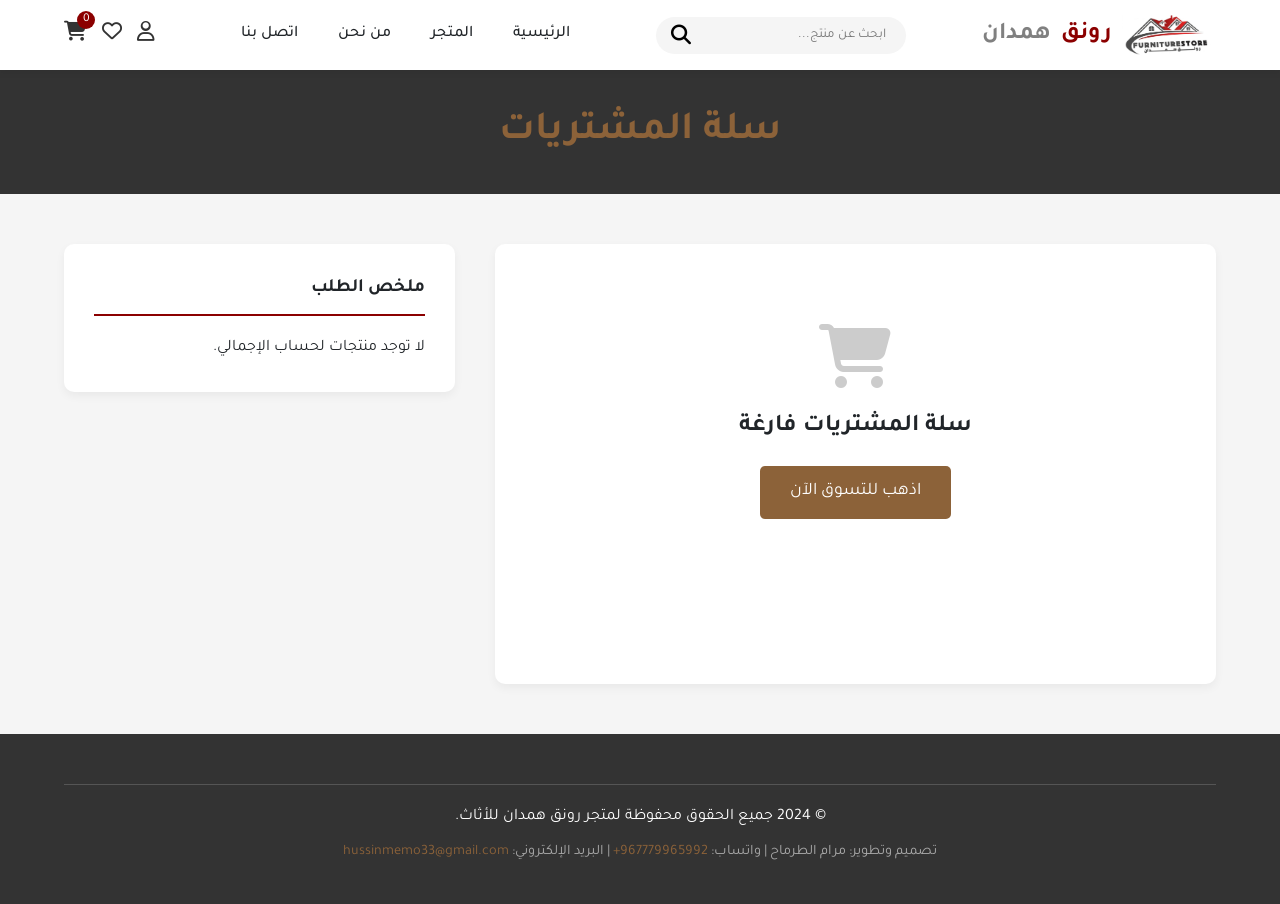
<file: cart.html>
<!DOCTYPE html>
<html lang="ar" dir="rtl">

<head>
    <meta charset="UTF-8">
    <meta name="viewport" content="width=device-width, initial-scale=1.0">
    <title>سلة المشتريات - رونق همدان للأثاث</title>
    <link href="https://fonts.googleapis.com/css2?family=Tajawal:wght@300;400;500;700;800&display=swap"
        rel="stylesheet">
    <link rel="stylesheet" href="https://cdn.jsdelivr.net/npm/@fortawesome/fontawesome-free@6.4.0/css/all.min.css">
    <link rel="stylesheet" href="css/style.css">
    <style>
        .cart-container {
            display: flex;
            padding: 50px 5%;
            gap: 40px;
            background: var(--gray-color);
            min-height: 60vh;
        }

        .cart-items-section {
            flex: 2;
            background: var(--white);
            padding: 30px;
            border-radius: 10px;
            box-shadow: 0 4px 10px rgba(0, 0, 0, 0.05);
        }

        .cart-item {
            display: flex;
            align-items: center;
            padding: 20px 0;
            border-bottom: 1px solid #eee;
            gap: 20px;
        }

        .cart-item img {
            width: 100px;
            height: 100px;
            object-fit: cover;
            border-radius: 10px;
        }

        .cart-item-info {
            flex: 1;
        }

        .cart-item-title {
            font-size: 1.2rem;
            color: var(--dark-gray);
            margin-bottom: 10px;
        }

        .cart-item-price {
            color: var(--primary-color);
            font-weight: bold;
            font-size: 1.1rem;
        }

        .qty-controls {
            display: flex;
            align-items: center;
            gap: 10px;
        }

        .qty-btn {
            background: #eee;
            border: none;
            width: 30px;
            height: 30px;
            border-radius: 5px;
            cursor: pointer;
            font-size: 1.2rem;
            display: flex;
            align-items: center;
            justify-content: center;
        }

        .qty-btn:hover {
            background: #ddd;
        }

        .btn-remove {
            color: #ff4d4d;
            background: none;
            border: none;
            cursor: pointer;
            font-size: 1.2rem;
            transition: var(--transition);
        }

        .btn-remove:hover {
            color: #cc0000;
        }

        .cart-summary-section {
            flex: 1;
            background: var(--white);
            padding: 30px;
            border-radius: 10px;
            box-shadow: 0 4px 10px rgba(0, 0, 0, 0.05);
            height: fit-content;
        }

        .summary-row {
            display: flex;
            justify-content: space-between;
            margin-bottom: 15px;
            font-size: 1.1rem;
            color: var(--dark-gray);
        }

        .summary-total {
            border-top: 2px solid #eee;
            padding-top: 15px;
            margin-top: 15px;
            font-size: 1.5rem;
            font-weight: bold;
            color: var(--primary-color);
        }

        .customer-form {
            margin-top: 30px;
            border-top: 1px solid #eee;
            padding-top: 20px;
        }

        .form-group {
            margin-bottom: 15px;
        }

        .form-group label {
            display: block;
            margin-bottom: 5px;
            color: var(--dark-gray);
        }

        .form-control {
            width: 100%;
            padding: 10px;
            border: 1px solid #ccc;
            border-radius: 5px;
            font-family: inherit;
        }

        .btn-whatsapp {
            background-color: #25D366;
            color: white;
            width: 100%;
            padding: 15px;
            border: none;
            border-radius: 5px;
            font-size: 1.2rem;
            font-weight: bold;
            cursor: pointer;
            display: flex;
            align-items: center;
            justify-content: center;
            gap: 10px;
            transition: var(--transition);
            margin-top: 20px;
        }

        .btn-whatsapp:hover {
            background-color: #1ebe57;
            transform: translateY(-2px);
        }

        @media (max-width: 768px) {
            .cart-container {
                flex-direction: column;
            }

            .cart-item {
                flex-direction: column;
                text-align: center;
            }
        }
    </style>
</head>

<body>

    <!-- Navbar -->
    <nav class="navbar">
        <a href="index.html" class="nav-brand">
            <img src="img/logo.jpg" alt="شعار" class="logo-img"> رونق <span>همدان</span>
        </a>
        <div class="search-container">
            <input type="text" id="searchInput" placeholder="ابحث عن منتج...">
            <button class="nav-icons" style="background:none; border:none"><i class="fas fa-search"></i></button>
        </div>
        <ul class="nav-links" id="navLinks">
            <li><a href="index.html">الرئيسية</a></li>
            <li><a href="shop.html">المتجر</a></li>
            <li><a href="about.html">من نحن</a></li>
            <li><a href="contact.html">اتصل بنا</a></li>
        </ul>
        <div class="nav-icons">
            <a href="login.html"><i class="far fa-user"></i></a>
            <a href="wishlist.html"><i class="far fa-heart"></i></a>
            <a href="cart.html" style="position: relative;">
                <i class="fas fa-shopping-cart"></i>
                <span class="cart-count" id="cartCount">0</span>
            </a>
            <button class="mobile-menu-btn" onclick="toggleMenu()">
                <i class="fas fa-bars"></i>
            </button>
        </div>
    </nav>

    <!-- Page Header -->
    <div style="background: var(--dark-gray); color: var(--white); text-align: center; padding: 30px 20px;">
        <h1 style="color: var(--secondary-color); font-size: 2.5rem;">سلة المشتريات</h1>
    </div>

    <!-- Cart Content -->
    <div class="cart-container">
        <div class="cart-items-section" id="cartItemsList">
            <!-- Cart Items Injected via JS -->
        </div>

        <div class="cart-summary-section">
            <h3 style="margin-bottom: 20px; border-bottom: 2px solid var(--primary-color); padding-bottom: 10px;">ملخص
                الطلب</h3>
            <div id="cartSummary">
                <!-- Summary Injected via JS -->
            </div>

            <div class="customer-form" id="customerForm" style="display: none;">
                <h4 style="margin-bottom: 15px;">بيانات العميل (لإرسال الطلب)</h4>
                <div class="form-group">
                    <label>الاسم الكامل</label>
                    <input type="text" id="custName" class="form-control" placeholder="أدخل اسمك" required>
                </div>
                <div class="form-group">
                    <label>رقم الهاتف</label>
                    <input type="tel" id="custPhone" class="form-control" placeholder="مثال: 771234567" required>
                </div>
                <div class="form-group">
                    <label>العنوان بالتفصيل</label>
                    <textarea id="custAddress" class="form-control" rows="3" placeholder="المدينة، الحي، الشارع..."
                        required></textarea>
                </div>
                <button class="btn-whatsapp" onclick="sendOrderWhatsApp()">
                    <i class="fab fa-whatsapp"></i> إرسال الطلب عبر واتساب
                </button>
                <p style="text-align: center; font-size: 0.9rem; color: #666; margin-top: 10px;">سيتم تحويلك إلى واتساب
                    لإتمام الطلب (الدفع عبر التحويل البنكي)</p>
            </div>
        </div>
    </div>

    <!-- Footer -->
    <footer>
        <div class="footer-bottom" style="text-align:center; padding: 20px; color:white;">
            <p>&copy; 2024 جميع الحقوق محفوظة لمتجر رونق همدان للأثاث.</p>
            <p style="margin-top: 10px; font-size: 0.9rem; color: #aaa;">تصميم وتطوير: مرام الطرماح | واتساب: <a
                    href="https://wa.me/967779965992" style="color: var(--secondary-color);" dir="ltr">+967779965992</a>
                | البريد الإلكتروني: <a href="mailto:hussinmemo33@gmail.com"
                    style="color: var(--secondary-color);">hussinmemo33@gmail.com</a></p>
        </div>
    </footer>

    <!-- Scripts -->
    <script src="js/firebase-config.js"></script>
    <script src="js/db.js"></script>
    <script src="js/main.js"></script>
    <script src="js/cart.js"></script>
</body>

</html>
</file>
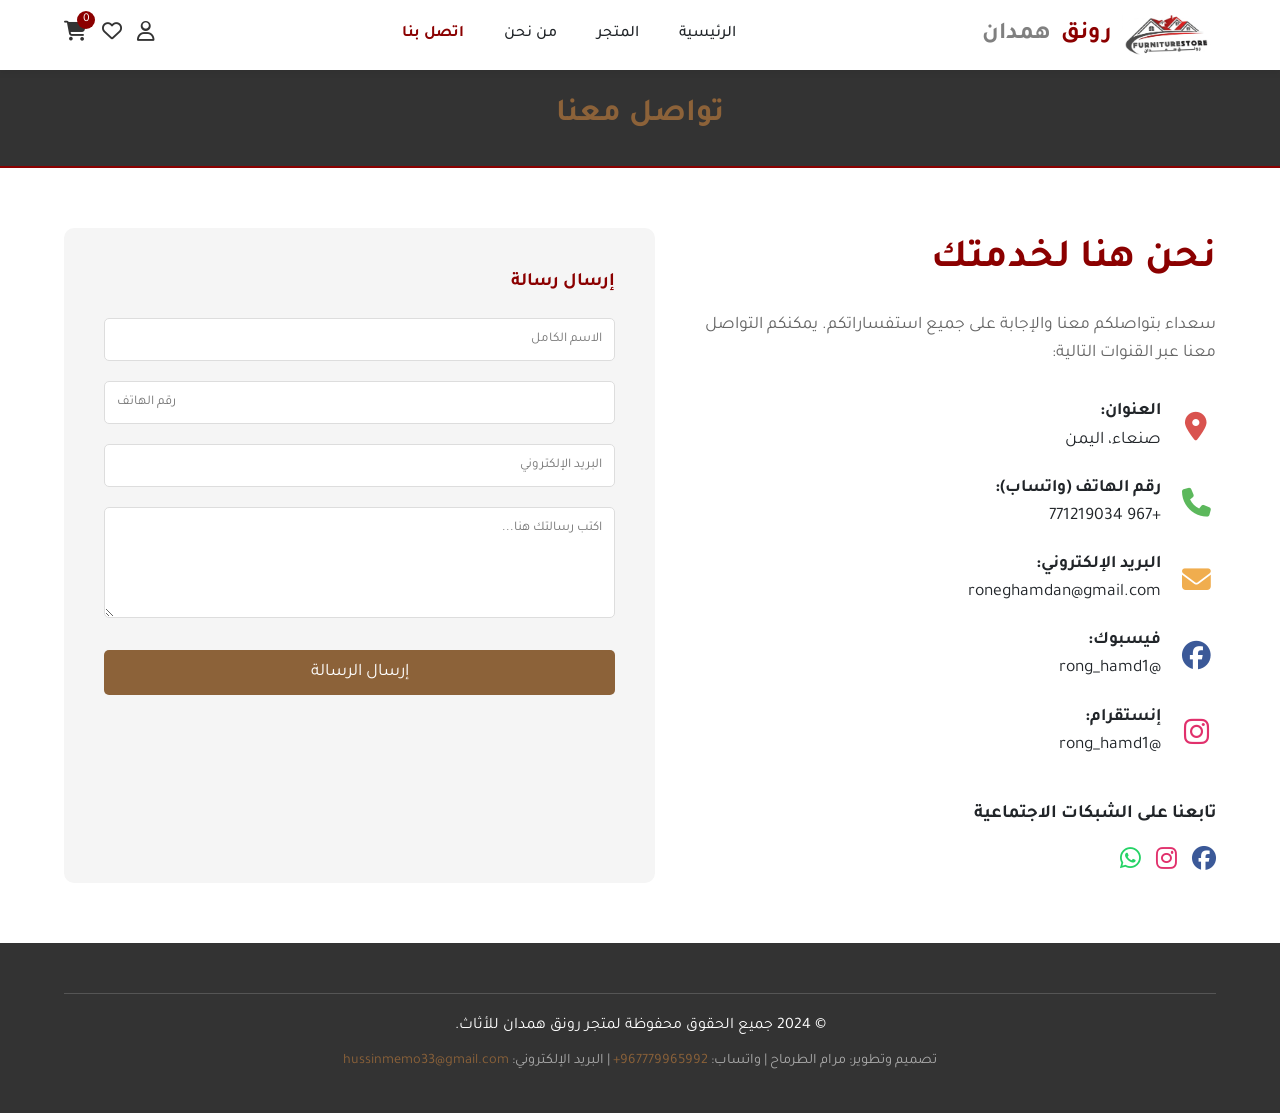
<file: contact.html>
<!DOCTYPE html>
<html lang="ar" dir="rtl">

<head>
    <meta charset="UTF-8">
    <meta name="viewport" content="width=device-width, initial-scale=1.0">
    <title>اتصل بنا - رونق همدان للأثاث</title>
    <link href="https://fonts.googleapis.com/css2?family=Tajawal:wght@300;400;500;700;800&display=swap"
        rel="stylesheet">
    <link rel="stylesheet" href="https://cdn.jsdelivr.net/npm/@fortawesome/fontawesome-free@6.4.0/css/all.min.css">
    <link rel="stylesheet" href="css/style.css">
    <style>
        .contact-container {
            display: flex;
            padding: 60px 5%;
            gap: 50px;
        }

        .contact-info {
            flex: 1;
        }

        .contact-info h2 {
            font-size: 2.5rem;
            color: var(--primary-color);
            margin-bottom: 20px;
        }

        .info-item {
            display: flex;
            align-items: center;
            gap: 15px;
            margin-bottom: 20px;
            font-size: 1.1rem;
        }

        .info-item i {
            font-size: 1.8rem;
            width: 40px;
            text-align: center;
            display: inline-block;
        }

        .fa-map-marker-alt { color: #d9534f; }
        .fa-phone { color: #5cb85c; }
        .fa-envelope { color: #f0ad4e; }
        .fa-facebook { color: #3b5998; }
        .fa-instagram { color: #e1306c; }
        .fa-whatsapp { color: #25D366; }

        .contact-form {
            flex: 1;
            background: var(--gray-color);
            padding: 40px;
            border-radius: 10px;
        }

        .contact-form .form-group {
            margin-bottom: 20px;
        }

        .contact-form .form-control {
            width: 100%;
            padding: 12px;
            border: 1px solid #ddd;
            border-radius: 5px;
            font-family: inherit;
        }

        @media (max-width: 768px) {
            .contact-container {
                flex-direction: column;
            }
        }
    </style>
</head>

<body>

    <!-- Navbar -->
    <nav class="navbar">
        <a href="index.html" class="nav-brand">
            <img src="img/logo.jpg" alt="شعار" class="logo-img"> رونق <span>همدان</span>
        </a>
        <ul class="nav-links">
            <li><a href="index.html">الرئيسية</a></li>
            <li><a href="shop.html">المتجر</a></li>
            <li><a href="about.html">من نحن</a></li>
            <li><a href="contact.html" style="color: var(--primary-color); font-weight: bold;">اتصل بنا</a></li>

        </ul>
        <div class="nav-icons">
            <a href="login.html"><i class="far fa-user"></i></a>
            <a href="wishlist.html"><i class="far fa-heart"></i></a>
            <a href="cart.html" style="position: relative;">
                <i class="fas fa-shopping-cart"></i>
                <span class="cart-count" id="cartCount">0</span>
            </a>
        </div>
    </nav>

    <!-- Page Header -->
    <div style="background: var(--dark-gray); color: var(--white); text-align: center; padding: 20px 10px; border-bottom: 2px solid var(--primary-color);">
        <h1 style="color: var(--secondary-color); font-size: 2rem; margin-bottom: 5px;">تواصل معنا</h1>
    </div>

    <div class="contact-container">
        <div class="contact-info">
            <h2>نحن هنا لخدمتك</h2>
            <p style="margin-bottom: 30px; color: #666; font-size: 1.1rem;">سعداء بتواصلكم معنا والإجابة على جميع
                استفساراتكم. يمكنكم التواصل معنا عبر القنوات التالية:</p>

            <div class="info-item">
                <i class="fas fa-map-marker-alt"></i>
                <div>
                    <strong>العنوان:</strong><br>
                    صنعاء، اليمن
                </div>
            </div>
            <div class="info-item">
                <i class="fas fa-phone"></i>
                <div>
                    <strong>رقم الهاتف (واتساب):</strong><br>
                    +967 771219034
                </div>
            </div>
            <div class="info-item">
                <i class="fas fa-envelope"></i>
                <div>
                    <strong>البريد الإلكتروني:</strong><br>
                    roneghamdan@gmail.com
                </div>
            </div>
            <div class="info-item">
                <i class="fab fa-facebook" style="color: #3b5998;"></i>
                <div>
                    <strong>فيسبوك:</strong><br>
                    @rong_hamd1
                </div>
            </div>
            <div class="info-item">
                <i class="fab fa-instagram" style="color: #e1306c;"></i>
                <div>
                    <strong>إنستقرام:</strong><br>
                    @rong_hamd1
                </div>
            </div>

            <div style="margin-top: 40px;">
                <h3 style="margin-bottom: 15px;">تابعنا على الشبكات الاجتماعية</h3>
                <div style="display: flex; gap: 15px; font-size: 1.5rem;">
                    <a href="https://www.facebook.com/rong_hamd1" target="_blank" style="color: #3b5998;"><i class="fab fa-facebook"></i></a>
                    <a href="https://www.instagram.com/rong_hamd1" target="_blank" style="color: #e1306c;"><i class="fab fa-instagram"></i></a>
                    <a href="https://wa.me/967771219034" target="_blank" style="color: #25D366;"><i class="fab fa-whatsapp"></i></a>
                </div>
            </div>
        </div>

        <div class="contact-form">
            <h3 style="margin-bottom: 20px; color: var(--primary-color);">إرسال رسالة</h3>
            <form onsubmit="alert('تم إرسال رسالتك بنجاح! سنقوم بالرد عليك قريباً.'); event.preventDefault();">
                <div class="form-group">
                    <input type="text" class="form-control" placeholder="الاسم الكامل" required>
                </div>
                <div class="form-group">
                    <input type="tel" class="form-control" placeholder="رقم الهاتف" required>
                </div>
                <div class="form-group">
                    <input type="email" class="form-control" placeholder="البريد الإلكتروني">
                </div>
                <div class="form-group">
                    <textarea class="form-control" rows="5" placeholder="اكتب رسالتك هنا..." required></textarea>
                </div>
                <button type="submit" class="btn-primary" style="width: 100%;">إرسال الرسالة</button>
            </form>
        </div>
    </div>

    <!-- Footer -->
    <footer>
        <div class="footer-bottom" style="text-align:center; padding: 20px; color:white;">
            <p>&copy; 2024 جميع الحقوق محفوظة لمتجر رونق همدان للأثاث.</p>
            <p style="margin-top: 10px; font-size: 0.9rem; color: #aaa;">تصميم وتطوير: مرام الطرماح | واتساب: <a
                    href="https://wa.me/967779965992" style="color: var(--secondary-color);" dir="ltr">+967779965992</a>
                | البريد الإلكتروني: <a href="mailto:hussinmemo33@gmail.com"
                    style="color: var(--secondary-color);">hussinmemo33@gmail.com</a></p>
        </div>
    </footer>
    <script src="js/firebase-config.js"></script>
    <script src="js/db.js"></script>
    <script src="js/main.js"></script>
</body>

</html>
</file>
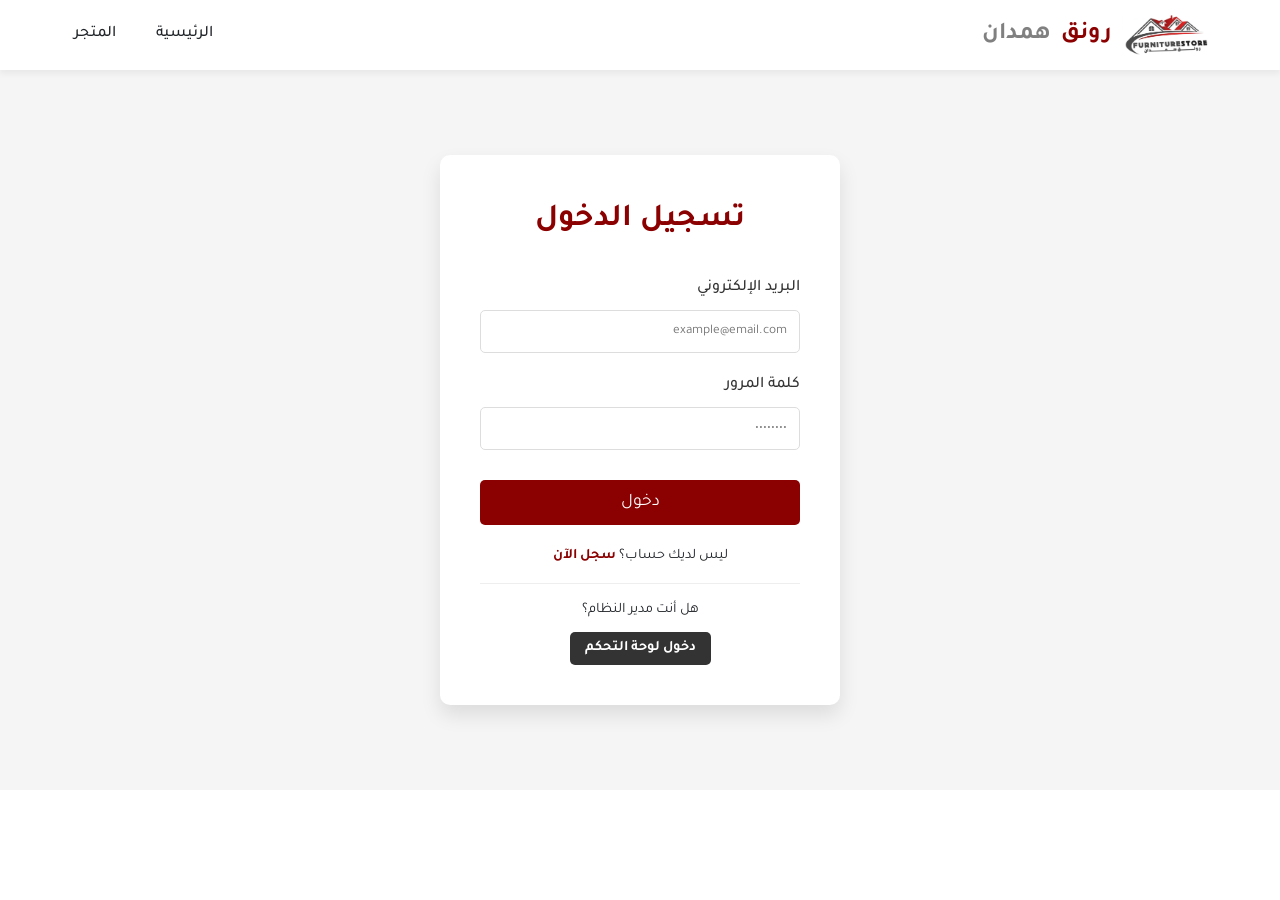
<file: login.html>
<!DOCTYPE html>
<html lang="ar" dir="rtl">

<head>
    <meta charset="UTF-8">
    <meta name="viewport" content="width=device-width, initial-scale=1.0">
    <title>تسجيل الدخول - رونق همدان للأثاث</title>
    <link href="https://fonts.googleapis.com/css2?family=Tajawal:wght@300;400;500;700;800&display=swap"
        rel="stylesheet">
    <link rel="stylesheet" href="https://cdnjs.cloudflare.com/ajax/libs/font-awesome/6.4.0/css/all.min.css">
    <link rel="stylesheet" href="css/style.css">
    <style>
        .auth-container {
            display: flex;
            justify-content: center;
            align-items: center;
            min-height: 80vh;
            background: var(--gray-color);
            padding: 40px 20px;
        }

        .auth-box {
            background: var(--white);
            padding: 40px;
            border-radius: 10px;
            box-shadow: 0 10px 20px rgba(0, 0, 0, 0.1);
            width: 100%;
            max-width: 400px;
            text-align: center;
        }

        .auth-box h2 {
            margin-bottom: 30px;
            color: var(--primary-color);
            font-size: 2rem;
        }

        .auth-form .form-group {
            margin-bottom: 20px;
            text-align: right;
        }

        .auth-form .form-group label {
            display: block;
            margin-bottom: 8px;
            color: var(--dark-gray);
            font-weight: 500;
        }

        .auth-form .form-control {
            width: 100%;
            padding: 12px;
            border: 1px solid #ddd;
            border-radius: 5px;
            font-family: inherit;
            transition: var(--transition);
        }

        .auth-form .form-control:focus {
            outline: none;
            border-color: var(--primary-color);
        }

        .btn-auth {
            width: 100%;
            padding: 12px;
            background: var(--primary-color);
            color: var(--white);
            border: none;
            border-radius: 5px;
            font-size: 1.1rem;
            cursor: pointer;
            transition: var(--transition);
            margin-top: 10px;
        }

        .btn-auth:hover {
            background: #660000;
        }

        .auth-links {
            margin-top: 20px;
            font-size: 0.9rem;
        }

        .auth-links a {
            color: var(--primary-color);
            font-weight: bold;
        }
    </style>
</head>

<body>

    <!-- Navbar -->
    <nav class="navbar">
        <a href="index.html" class="nav-brand">
            <img src="img/logo.jpg" alt="شعار" class="logo-img"> رونق <span>همدان</span>
        </a>
        <ul class="nav-links">
            <li><a href="index.html">الرئيسية</a></li>
            <li><a href="shop.html">المتجر</a></li>
        </ul>
    </nav>

    <div class="auth-container">
        <div class="auth-box">
            <h2>تسجيل الدخول</h2>
            <form class="auth-form" onsubmit="handleLogin(event)">
                <div class="form-group">
                    <label>البريد الإلكتروني</label>
                    <input type="email" id="email" class="form-control" required placeholder="example@email.com">
                </div>
                <div class="form-group">
                    <label>كلمة المرور</label>
                    <input type="password" id="password" class="form-control" required placeholder="••••••••">
                </div>
                <button type="submit" class="btn-auth">دخول</button>
            </form>
            <div class="auth-links">
                <p>ليس لديك حساب؟ <a href="register.html">سجل الآن</a></p>
                <p style="margin-top: 15px; border-top: 1px solid #eee; padding-top: 15px;">
                    هل أنت مدير النظام؟ <br>
                    <a href="admin.html"
                        style="display: inline-block; margin-top: 10px; padding: 5px 15px; background: var(--dark-gray); color: white; border-radius: 5px;">دخول
                        لوحة التحكم</a>
                </p>
            </div>
        </div>
    </div>

    <script>
        function handleLogin(e) {
            e.preventDefault();
            const email = document.getElementById('email').value;
            const password = document.getElementById('password').value;

            const users = JSON.parse(localStorage.getItem('rawnaq_users') || '[]');
            const user = users.find(u => u.email === email && u.password === password);

            if (user) {
                alert('تم تسجيل الدخول بنجاح! أهلاً بك يا ' + user.name);
                localStorage.setItem('rawnaq_logged_user', JSON.stringify(user));
                window.location.href = 'index.html';
            } else {
                alert('البريد الإلكتروني أو كلمة المرور غير صحيحة!');
            }
        }
    </script>
</body>

</html>
</file>
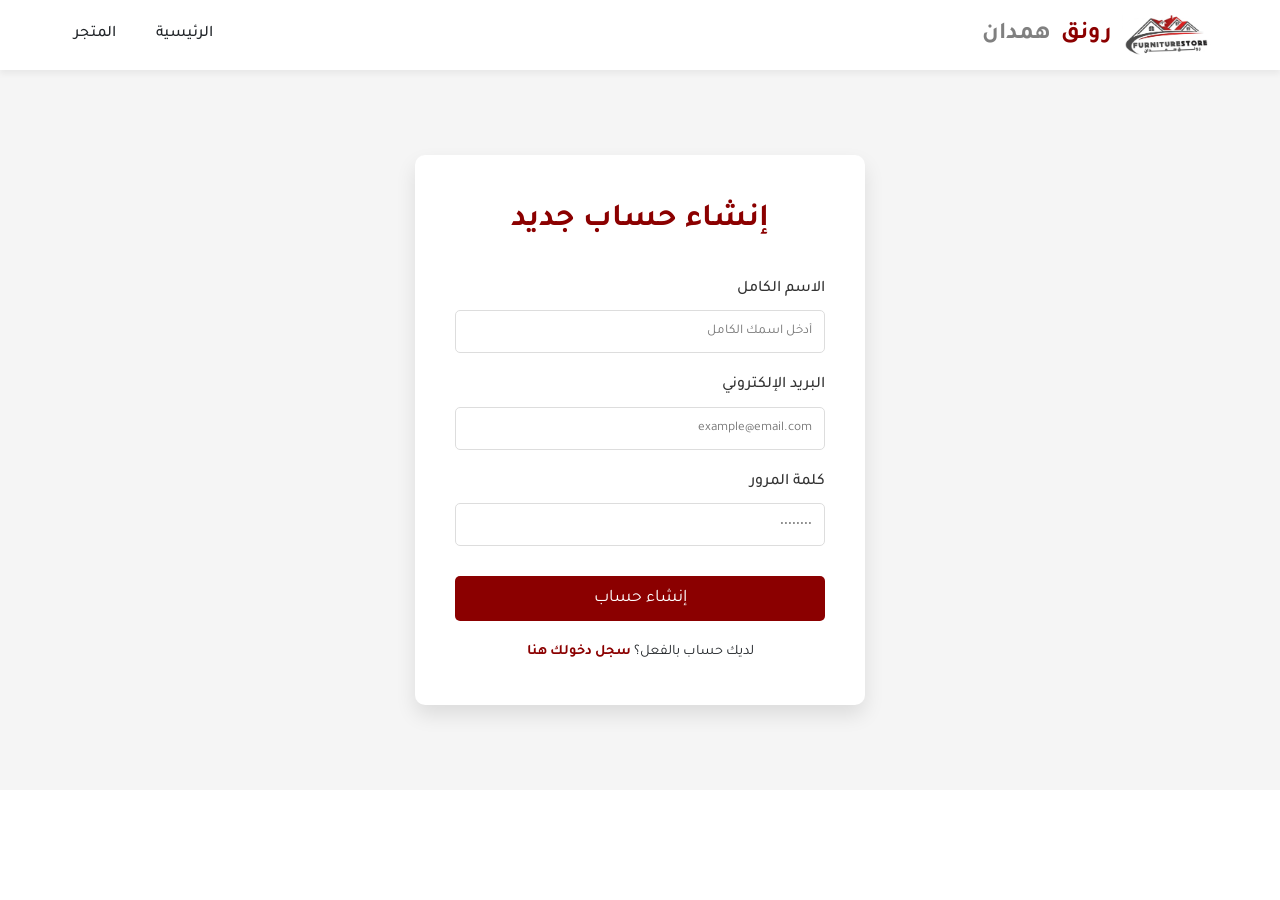
<file: register.html>
<!DOCTYPE html>
<html lang="ar" dir="rtl">

<head>
    <meta charset="UTF-8">
    <meta name="viewport" content="width=device-width, initial-scale=1.0">
    <title>إنشاء حساب جديد - رونق همدان للأثاث</title>
    <link href="https://fonts.googleapis.com/css2?family=Tajawal:wght@300;400;500;700;800&display=swap"
        rel="stylesheet">
    <link rel="stylesheet" href="https://cdn.jsdelivr.net/npm/@fortawesome/fontawesome-free@6.4.0/css/all.min.css">
    <link rel="stylesheet" href="css/style.css">
    <style>
        .auth-container {
            display: flex;
            justify-content: center;
            align-items: center;
            min-height: 80vh;
            background: var(--gray-color);
            padding: 40px 20px;
        }

        .auth-box {
            background: var(--white);
            padding: 40px;
            border-radius: 10px;
            box-shadow: 0 10px 20px rgba(0, 0, 0, 0.1);
            width: 100%;
            max-width: 450px;
            text-align: center;
        }

        .auth-box h2 {
            margin-bottom: 30px;
            color: var(--primary-color);
            font-size: 2rem;
        }

        .auth-form .form-group {
            margin-bottom: 20px;
            text-align: right;
        }

        .auth-form .form-group label {
            display: block;
            margin-bottom: 8px;
            color: var(--dark-gray);
            font-weight: 500;
        }

        .auth-form .form-control {
            width: 100%;
            padding: 12px;
            border: 1px solid #ddd;
            border-radius: 5px;
            font-family: inherit;
        }

        .btn-auth {
            width: 100%;
            padding: 12px;
            background: var(--primary-color);
            color: var(--white);
            border: none;
            border-radius: 5px;
            font-size: 1.1rem;
            cursor: pointer;
            margin-top: 10px;
        }

        .auth-links {
            margin-top: 20px;
            font-size: 0.9rem;
        }

        .auth-links a {
            color: var(--primary-color);
            font-weight: bold;
        }
    </style>
</head>

<body>

    <nav class="navbar">
        <a href="index.html" class="nav-brand">
            <img src="img/logo.jpg" alt="شعار" class="logo-img"> رونق <span>همدان</span>
        </a>
        <ul class="nav-links">
            <li><a href="index.html">الرئيسية</a></li>
            <li><a href="shop.html">المتجر</a></li>
        </ul>
    </nav>

    <div class="auth-container">
        <div class="auth-box">
            <h2>إنشاء حساب جديد</h2>
            <form class="auth-form" id="registerForm">
                <div class="form-group">
                    <label>الاسم الكامل</label>
                    <input type="text" id="regName" class="form-control" required placeholder="أدخل اسمك الكامل">
                </div>
                <div class="form-group">
                    <label>البريد الإلكتروني</label>
                    <input type="email" id="regEmail" class="form-control" required placeholder="example@email.com">
                </div>
                <div class="form-group">
                    <label>كلمة المرور</label>
                    <input type="password" id="regPassword" class="form-control" required placeholder="••••••••">
                </div>
                <button type="submit" class="btn-auth">إنشاء حساب</button>
            </form>
            <div class="auth-links">
                <p>لديك حساب بالفعل؟ <a href="login.html">سجل دخولك هنا</a></p>
            </div>
        </div>
    </div>

    <script src="js/db.js"></script>
    <script>
        document.getElementById('registerForm').addEventListener('submit', function(e) {
            e.preventDefault();
            const name = document.getElementById('regName').value;
            const email = document.getElementById('regEmail').value;
            const password = document.getElementById('regPassword').value;

            // Simple registration logic using localStorage via DB if needed, or direct
            const users = JSON.parse(localStorage.getItem('rawnaq_users') || '[]');
            
            if (users.find(u => u.email === email)) {
                alert('هذا البريد الإلكتروني مسجل مسبقاً!');
                return;
            }

            users.push({ name, email, password });
            localStorage.setItem('rawnaq_users', JSON.stringify(users));

            alert('تم إنشاء الحساب بنجاح! يمكنك الآن تسجيل الدخول.');
            window.location.href = 'login.html';
        });
    </script>
</body>

</html>
</file>
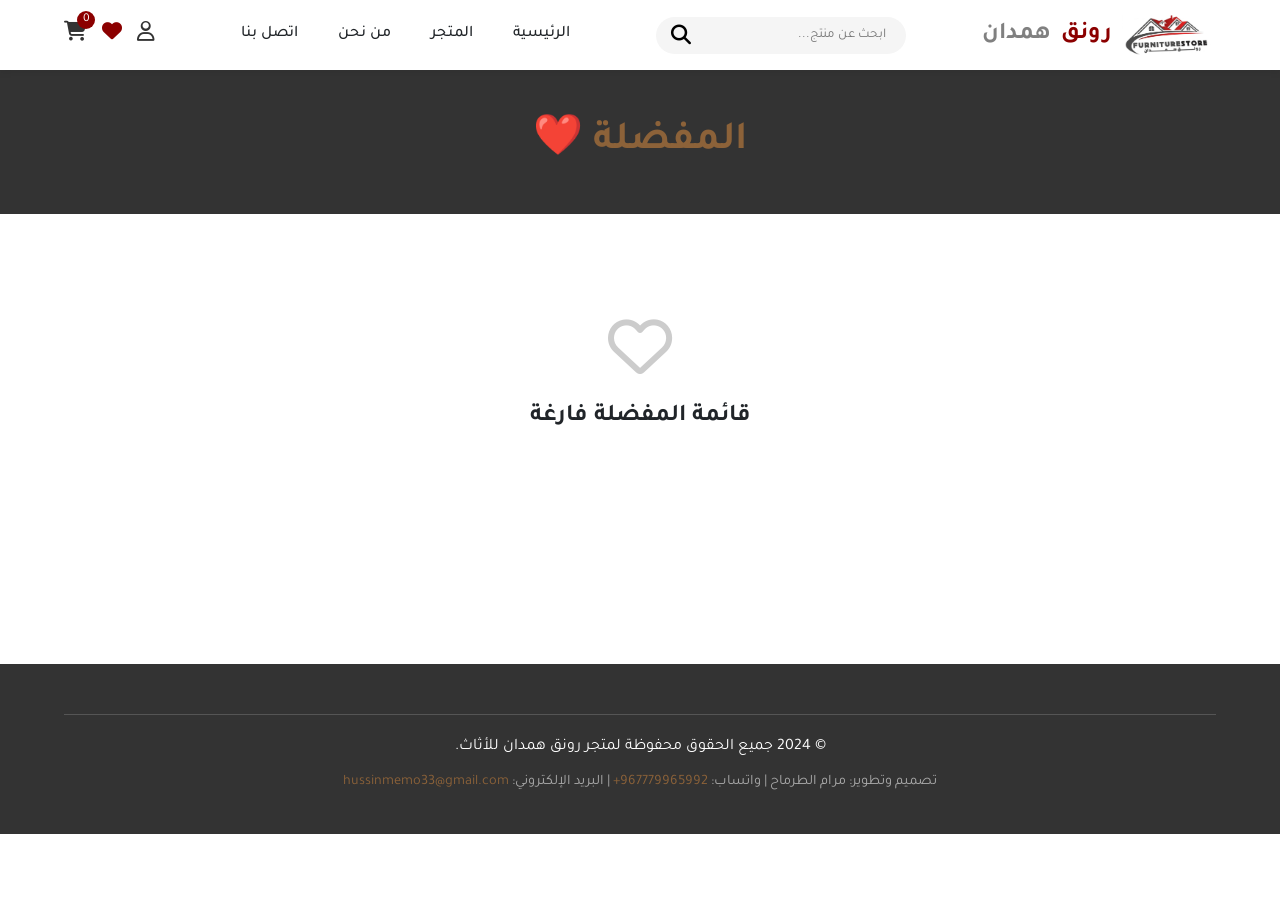
<file: wishlist.html>
<!DOCTYPE html>
<html lang="ar" dir="rtl">

<head>
    <meta charset="UTF-8">
    <meta name="viewport" content="width=device-width, initial-scale=1.0">
    <title>المفضلة - رونق همدان للأثاث</title>
    <link href="https://fonts.googleapis.com/css2?family=Tajawal:wght@300;400;500;700;800&display=swap"
        rel="stylesheet">
    <link rel="stylesheet" href="https://cdn.jsdelivr.net/npm/@fortawesome/fontawesome-free@6.4.0/css/all.min.css">
    <link rel="stylesheet" href="css/style.css">
</head>

<body>

    <!-- Navbar -->
    <nav class="navbar">
        <a href="index.html" class="nav-brand">
            <img src="img/logo.jpg" alt="شعار" class="logo-img"> رونق <span>همدان</span>
        </a>
        <div class="search-container">
            <input type="text" id="searchInput" placeholder="ابحث عن منتج...">
            <button class="nav-icons" style="background:none; border:none"><i class="fas fa-search"></i></button>
        </div>
        <ul class="nav-links" id="navLinks">
            <li><a href="index.html">الرئيسية</a></li>
            <li><a href="shop.html">المتجر</a></li>
            <li><a href="about.html">من نحن</a></li>
            <li><a href="contact.html">اتصل بنا</a></li>
        </ul>
        <div class="nav-icons">
            <a href="login.html"><i class="far fa-user"></i></a>
            <a href="wishlist.html" style="color: var(--primary-color);"><i class="fas fa-heart"></i></a>
            <a href="cart.html" style="position: relative;">
                <i class="fas fa-shopping-cart"></i>
                <span class="cart-count" id="cartCount">0</span>
            </a>
            <button class="mobile-menu-btn" onclick="toggleMenu()">
                <i class="fas fa-bars"></i>
            </button>
        </div>
    </nav>

    <!-- Page Header -->
    <div style="background: var(--dark-gray); color: var(--white); text-align: center; padding: 40px 20px;">
        <h1 style="color: var(--secondary-color); font-size: 2.5rem;">المفضلة ❤️</h1>
    </div>

    <!-- Wishlist Container -->
    <div style="padding: 50px 5%; min-height: 50vh;">
        <div class="product-grid" id="wishlistGrid">
            <!-- Injected via JS -->
        </div>
    </div>

    <!-- Footer -->
    <footer>
        <div class="footer-bottom" style="text-align:center; padding: 20px; color:white;">
            <p>&copy; 2024 جميع الحقوق محفوظة لمتجر رونق همدان للأثاث.</p>
            <p style="margin-top: 10px; font-size: 0.9rem; color: #aaa;">تصميم وتطوير: مرام الطرماح | واتساب: <a
                    href="https://wa.me/967779965992" style="color: var(--secondary-color);" dir="ltr">+967779965992</a>
                | البريد الإلكتروني: <a href="mailto:hussinmemo33@gmail.com"
                    style="color: var(--secondary-color);">hussinmemo33@gmail.com</a></p>
        </div>
    </footer>

    <!-- Scripts -->
    <script src="js/firebase-config.js"></script>
    <script src="js/db.js"></script>
    <script src="js/main.js"></script>
    <script src="js/wishlist.js"></script>
</body>

</html>
</file>
<file: css/style.css>
:root {
    --primary-color: #8B0000;
    /* Dark Red */
    --secondary-color: #8C6239;
    /* Wood Color */
    --gray-color: #F5F5F5;
    --dark-gray: #333333;
    --white: #FFFFFF;
    --text-main: #212529;
    --transition: all 0.3s ease-in-out;
}

* {
    margin: 0;
    padding: 0;
    box-sizing: border-box;
    font-family: 'Tajawal', sans-serif;
}

body {
    background-color: var(--white);
    color: var(--text-main);
    line-height: 1.6;
    overflow-x: hidden;
}

a {
    text-decoration: none;
    color: inherit;
}

ul {
    list-style: none;
}

/* Typography */
h1,
h2,
h3,
h4,
h5,
h6 {
    font-weight: 700;
}

/* Navbar */
.navbar {
    background-color: var(--white);
    box-shadow: 0 4px 6px rgba(0, 0, 0, 0.05);
    position: sticky;
    top: 0;
    z-index: 1000;
    padding: 15px 5%;
    display: flex;
    justify-content: space-between;
    align-items: center;
}

.nav-brand {
    font-size: 24px;
    font-weight: bold;
    color: var(--primary-color);
    display: flex;
    align-items: center;
    gap: 10px;
}

.logo-img {
    height: 40px;
    /* Adjust height as needed */
    width: auto;
    object-fit: contain;
}

.nav-brand span {
    color: gray;
}

.nav-links {
    display: flex;
    gap: 20px;
}

.nav-links a {
    font-weight: 500;
    transition: var(--transition);
    padding: 5px 10px;
}

.nav-links a:hover {
    color: var(--primary-color);
}

.nav-icons {
    display: flex;
    gap: 15px;
    font-size: 20px;
    align-items: center;
}

.nav-icons a,
.nav-icons button {
    cursor: pointer;
    transition: var(--transition);
    background: none;
    border: none;
    color: var(--dark-gray);
    position: relative;
}

.nav-icons a:hover,
.nav-icons button:hover {
    color: var(--primary-color);
}

.cart-count {
    position: absolute;
    top: -8px;
    right: -8px;
    background-color: var(--primary-color);
    color: var(--white);
    font-size: 12px;
    border-radius: 50%;
    width: 18px;
    height: 18px;
    display: flex;
    justify-content: center;
    align-items: center;
}

.mobile-menu-btn {
    display: none;
    font-size: 24px;
}

/* Hero Section */
.hero {
    height: 80vh;
    background: linear-gradient(rgba(0, 0, 0, 0.6), rgba(0, 0, 0, 0.6)), url('https://images.unsplash.com/photo-1618221195710-dd6b41faaea6?auto=format&fit=crop&w=1600&q=80') center/cover;
    display: flex;
    align-items: center;
    justify-content: center;
    text-align: center;
    color: var(--white);
    padding: 0 20px;
}

.hero-content {
    max-width: 800px;
}

.hero h1 {
    font-size: 3rem;
    margin-bottom: 20px;
    color: var(--secondary-color);
}

.hero p {
    font-size: 1.2rem;
    margin-bottom: 30px;
}

.btn-primary {
    background-color: var(--secondary-color);
    color: var(--white);
    padding: 12px 30px;
    border: none;
    border-radius: 5px;
    font-size: 1.1rem;
    cursor: pointer;
    transition: var(--transition);
    display: inline-block;
}

.btn-primary:hover {
    background-color: #6B4226;
    transform: translateY(-2px);
}

.btn-secondary {
    background-color: var(--primary-color);
    color: var(--white);
    padding: 12px 30px;
    border: none;
    border-radius: 5px;
    font-size: 1.1rem;
    cursor: pointer;
    transition: var(--transition);
    display: inline-block;
}

.btn-secondary:hover {
    background-color: #660000;
    transform: translateY(-2px);
}

/* Section Title */
.section-title {
    text-align: center;
    margin: 50px 0 30px;
    font-size: 2.5rem;
    color: var(--dark-gray);
    position: relative;
}

.section-title::after {
    content: '';
    position: absolute;
    bottom: -10px;
    left: 50%;
    transform: translateX(-50%);
    width: 60px;
    height: 3px;
    background-color: var(--primary-color);
}

/* Categories */
.categories {
    padding: 20px 5%;
}

.category-grid {
    display: grid;
    grid-template-columns: repeat(auto-fit, minmax(250px, 1fr));
    gap: 20px;
}

.category-card {
    position: relative;
    border-radius: 10px;
    overflow: hidden;
    height: 250px;
    cursor: pointer;
    box-shadow: 0 4px 10px rgba(0, 0, 0, 0.1);
}

.category-card img {
    width: 100%;
    height: 100%;
    object-fit: cover;
    transition: var(--transition);
}

.category-card:hover img {
    transform: scale(1.1);
}

.category-overlay {
    position: absolute;
    bottom: 0;
    left: 0;
    right: 0;
    background: linear-gradient(transparent, rgba(0, 0, 0, 0.8));
    padding: 20px;
    color: var(--white);
    text-align: center;
    font-size: 1.5rem;
    font-weight: bold;
}

/* Products */
.products {
    padding: 20px 5%;
    background-color: var(--gray-color);
}

.shop-container {
    display: flex;
    gap: 30px;
    padding: 40px 0;
}

.shop-sidebar {
    width: 250px;
    flex-shrink: 0;
}

.sidebar-section {
    margin-bottom: 30px;
}

.sidebar-section h3 {
    margin-bottom: 15px;
    padding-bottom: 10px;
    border-bottom: 2px solid var(--primary-color);
}

.shop-sidebar ul {
    list-style: none;
}

.shop-sidebar li {
    margin-bottom: 10px;
}

.shop-sidebar a {
    text-decoration: none;
    color: var(--dark-gray);
    transition: var(--transition);
}

.shop-sidebar a:hover,
.shop-sidebar a.active {
    color: var(--primary-color);
    padding-right: 5px;
}

.product-grid {
    display: grid;
    grid-template-columns: repeat(auto-fill, minmax(250px, 1fr));
    gap: 30px;
}

.product-card {
    background: var(--white);
    border-radius: 10px;
    overflow: hidden;
    box-shadow: var(--shadow);
    transition: var(--transition);
}

.product-card:hover {
    transform: translateY(-5px);
}

.product-image {
    position: relative;
    height: 250px;
}

.product-image img {
    width: 100%;
    height: 100%;
    object-fit: cover;
}
.product-info {
    padding: 10px;
}
.product-title {
    font-size: 0.95rem;
    margin: 5px 0;
}
.product-price {
    font-size: 1rem;
    font-weight: bold;
    color: var(--primary-color);
}

@media (min-width: 992px) {
    .shop-products-grid {
        grid-template-columns: repeat(4, 1fr);
    }
}

.product-badge {
    position: absolute;
    top: 10px;
    right: 10px;
    background: var(--primary-color);
    color: var(--white);
    padding: 5px 10px;
    border-radius: 5px;
    font-size: 0.9rem;
    z-index: 10;
}

.product-img {
    width: 100%;
    height: 250px;
    object-fit: cover;
}

.product-info {
    padding: 20px;
}

.product-title {
    font-size: 1.2rem;
    margin-bottom: 10px;
    color: var(--dark-gray);
}

.product-price {
    font-size: 1.3rem;
    color: var(--primary-color);
    font-weight: bold;
    display: flex;
    gap: 10px;
    align-items: center;
}

.product-old-price {
    text-decoration: line-through;
    color: #999;
    font-size: 1rem;
    font-weight: normal;
}

.product-rating {
    color: #FFD700;
    margin: 10px 0;
}

.product-actions {
    display: flex;
    justify-content: space-between;
    align-items: center;
    margin-top: 15px;
}

.btn-cart {
    background-color: var(--white);
    color: var(--primary-color);
    border: 1px solid var(--primary-color);
    padding: 8px 15px;
    border-radius: 5px;
    cursor: pointer;
    transition: var(--transition);
    display: flex;
    align-items: center;
    gap: 5px;
}

.btn-cart:hover {
    background-color: var(--primary-color);
    color: var(--white);
}

.btn-fav {
    background: none;
    border: none;
    color: #ccc;
    font-size: 1.5rem;
    cursor: pointer;
    transition: var(--transition);
}

.btn-fav:hover,
.btn-fav.active {
    color: var(--primary-color);
}

/* Footer */
footer {
    background-color: var(--dark-gray);
    color: var(--white);
    padding: 50px 5% 20px;
}

.footer-grid {
    display: grid;
    grid-template-columns: repeat(auto-fit, minmax(250px, 1fr));
    gap: 30px;
    margin-bottom: 30px;
}

.footer-col h3 {
    color: var(--secondary-color);
    margin-bottom: 20px;
    font-size: 1.5rem;
}

.footer-col p {
    color: #ccc;
    margin-bottom: 10px;
}

.footer-col ul li {
    margin-bottom: 10px;
}

.footer-col ul li a {
    color: #ccc;
    transition: var(--transition);
}

.footer-col ul li a:hover {
    color: var(--secondary-color);
    padding-right: 10px;
}

.footer-bottom {
    text-align: center;
    padding-top: 20px;
    border-top: 1px solid #555;
    color: #ccc;
}

/* Search Bar */
.search-container {
    display: flex;
    align-items: center;
    background: var(--gray-color);
    border-radius: 20px;
    padding: 5px 15px;
}

.search-container input {
    border: none;
    background: none;
    outline: none;
    padding: 5px;
    width: 200px;
}

/* Responsive */
@media (max-width: 768px) {

    .nav-links,
    .search-container {
        display: none;
    }

    .mobile-menu-btn {
        display: block;
    }

    .hero h1 {
        font-size: 2rem;
    }

    .nav-links.active {
        display: flex;
        flex-direction: column;
        position: absolute;
        top: 100%;
        left: 0;
        right: 0;
        background: var(--white);
        padding: 20px;
        box-shadow: 0 4px 6px rgba(0, 0, 0, 0.1);
    }
}
 / *   I n f i n i t e   S c r o l l   A n i m a t i o n   * / 
 . a n n o u n c e m e n t - b a r   { 
         b a c k g r o u n d :   v a r ( - - p r i m a r y - c o l o r ) ; 
         c o l o r :   w h i t e ; 
         p a d d i n g :   1 0 p x   0 ; 
         o v e r f l o w :   h i d d e n ; 
         p o s i t i o n :   r e l a t i v e ; 
         w h i t e - s p a c e :   n o w r a p ; 
 } 
 
 . a n n o u n c e m e n t - t r a c k   { 
         d i s p l a y :   i n l i n e - b l o c k ; 
         a n i m a t i o n :   s c r o l l - t e x t   4 0 s   l i n e a r   i n f i n i t e ; 
 } 
 
 . a n n o u n c e m e n t - t r a c k   s p a n   { 
         f o n t - s i z e :   1 . 1 r e m ; 
         f o n t - w e i g h t :   5 0 0 ; 
         m a r g i n - r i g h t :   5 0 p x ; 
         d i s p l a y :   i n l i n e - b l o c k ; 
 } 
 
 @ k e y f r a m e s   s c r o l l - t e x t   { 
         f r o m   {   t r a n s f o r m :   t r a n s l a t e X ( 0 ) ;   } 
         t o   {   t r a n s f o r m :   t r a n s l a t e X ( 5 0 % ) ;   } 
 } 
 
 
 
 / *   M o d e r n   I n f i n i t e   S c r o l l e r   -   I n s t a n t   A p p e a r a n c e   * / 
 . m o d e r n - a n n o u n c e m e n t - b a r   { 
         b a c k g r o u n d :   v a r ( - - p r i m a r y - c o l o r ) ; 
         c o l o r :   w h i t e ; 
         o v e r f l o w :   h i d d e n ; 
         p a d d i n g :   1 0 p x   0 ; 
         w h i t e - s p a c e :   n o w r a p ; 
         p o s i t i o n :   r e l a t i v e ; 
         f o n t - s i z e :   1 . 1 r e m ; 
         f o n t - w e i g h t :   5 0 0 ; 
 } 
 
 . a n n o u n c e m e n t - c o n t e n t   { 
         d i s p l a y :   i n l i n e - b l o c k ; 
         p a d d i n g - l e f t :   1 0 0 % ;   / *   S t a r t   o f f - s c r e e n   b u t   w e   w i l l   c h a n g e   t h i s   i f   n e e d e d   * / 
         a n i m a t i o n :   s c r o l l - m o d e r n   4 0 s   l i n e a r   i n f i n i t e ; 
 } 
 
 / *   T r i c k   t o   m a k e   i t   v i s i b l e   i n s t a n t l y :   D u p l i c a t e   c o n t e n t   a n d   a d j u s t   k e y f r a m e s   * / 
 . a n n o u n c e m e n t - c o n t e n t   { 
         a n i m a t i o n :   s c r o l l - m o d e r n   6 0 s   l i n e a r   i n f i n i t e ; 
 } 
 
 @ k e y f r a m e s   s c r o l l - m o d e r n   { 
         0 %   {   t r a n s f o r m :   t r a n s l a t e X ( 1 0 0 % ) ;   } 
         1 0 0 %   {   t r a n s f o r m :   t r a n s l a t e X ( - 1 0 0 % ) ;   } 
 } 
 
 / *   I m p r o v e d   I n s t a n t   C S S   * / 
 . m o d e r n - a n n o u n c e m e n t - b a r   { 
         d i s p l a y :   f l e x ; 
         a l i g n - i t e m s :   c e n t e r ; 
 } 
 
 . a n n o u n c e m e n t - c o n t e n t   { 
         d i s p l a y :   f l e x ; 
         a n i m a t i o n :   s c r o l l - s e a m l e s s   5 0 s   l i n e a r   i n f i n i t e ; 
 } 
 
 . a n n o u n c e m e n t - c o n t e n t   s p a n   { 
         p a d d i n g :   0   5 0 p x ; 
 } 
 
 @ k e y f r a m e s   s c r o l l - s e a m l e s s   { 
         f r o m   {   t r a n s f o r m :   t r a n s l a t e X ( 0 ) ;   } 
         t o   {   t r a n s f o r m :   t r a n s l a t e X ( - 5 0 % ) ;   } 
 } 
/* التنسيق النهائي للشريط الأحمر */
.ticker-container {
    width: 100%;
    background-color: #ff0000 !important; /* أولاً: اللون الأحمر */
    color: white;
    overflow: hidden; /* ثالثاً: هذا السطر يمنع الصفحة من الحركة والاهتزاز */
    white-space: nowrap;
    padding: 12px 0;
    direction: rtl;
    position: relative; /* لضمان استقرار الشريط */
}

.ticker-wrapper {
    display: inline-block;
    padding-left: 100%;
    /* ثانياً: غيرت الرقم لـ 45s عشان تكون الحركة أبطأ وأريح للعين */
    animation: marquee 45s linear infinite; 
}

.ticker-wrapper span {
    display: inline-block;
    padding: 0 40px;
    font-weight: bold;
    font-size: 1.1rem;
}

/* حركة الأنميشن المعدلة */
@keyframes marquee {
    0% { transform: translateX(-100%); }
    100% { transform: translateX(100%); }
}
</file>
